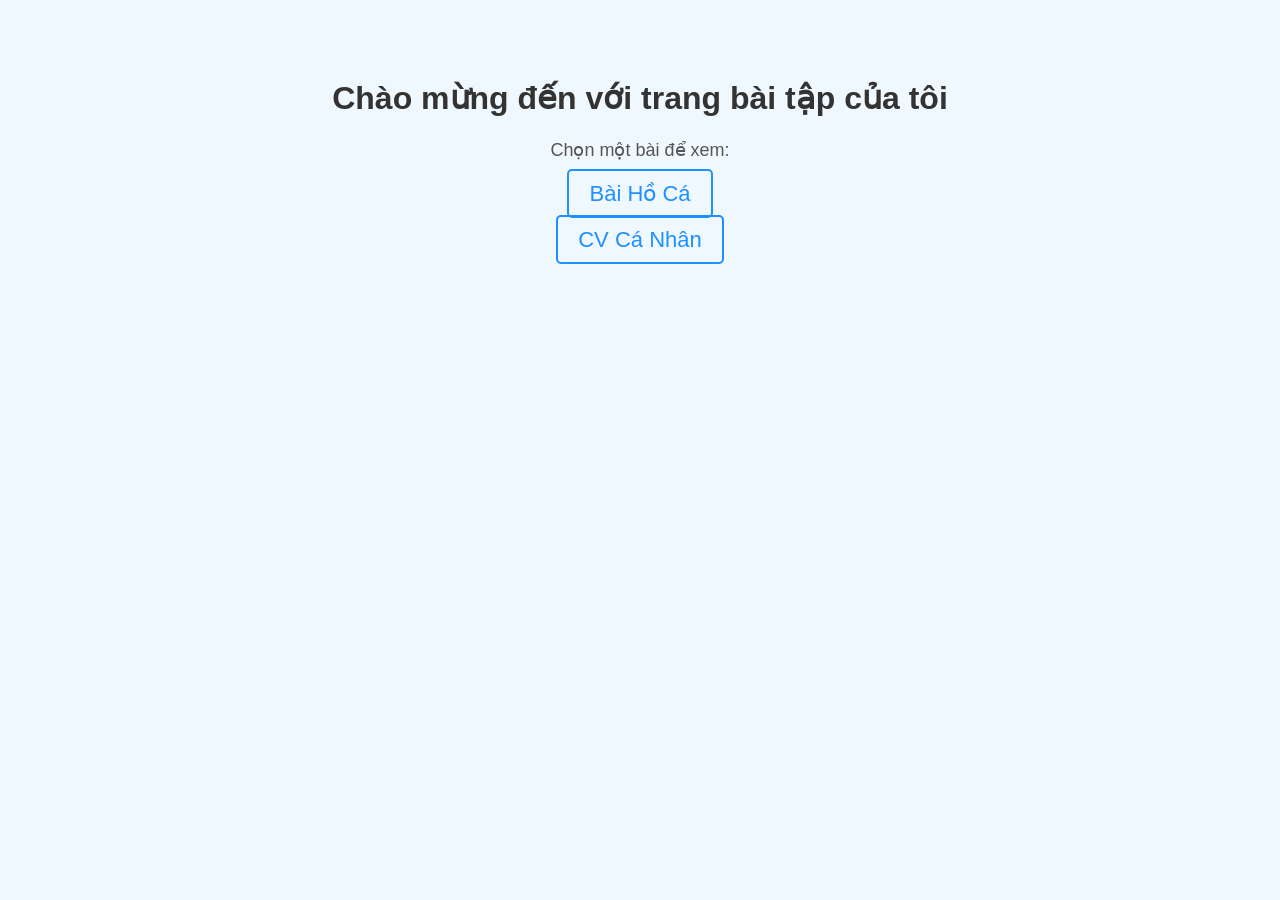
<file: Index.html>
<!DOCTYPE html>
<html lang="vi">
<head>
    <meta charset="UTF-8">
    <meta name="viewport" content="width=device-width, initial-scale=1.0">
    <title>Trang Chủ Bài Tập</title>
    <style>
        body {
            font-family: Arial, sans-serif;
            background-color: #f0f8ff;
            text-align: center;
            padding: 50px;
        }
        h1 {
            color: #333;
        }
        p {
            font-size: 18px;
            color: #555;
        }
        ul {
            list-style: none;
            padding: 0;
        }
        li {
            margin: 20px 0;
        }
        a {
            text-decoration: none;
            color: #1e90ff;
            font-size: 22px;
            border: 2px solid #1e90ff;
            padding: 10px 20px;
            border-radius: 5px;
            transition: all 0.3s;
        }
        a:hover {
            background-color: #1e90ff;
            color: #fff;
        }
    </style>
</head>
<body>
    <h1>Chào mừng đến với trang bài tập của tôi</h1>
    <p>Chọn một bài để xem:</p>
    <ul>
        <li><a href="Hoca/Ho_Ca.html">Bài Hồ Cá</a></li>
        <li><a href="CVcanhan/CV_Ca_Nhan.html">CV Cá Nhân</a></li>
    </ul>
</body>
</html>
</file>
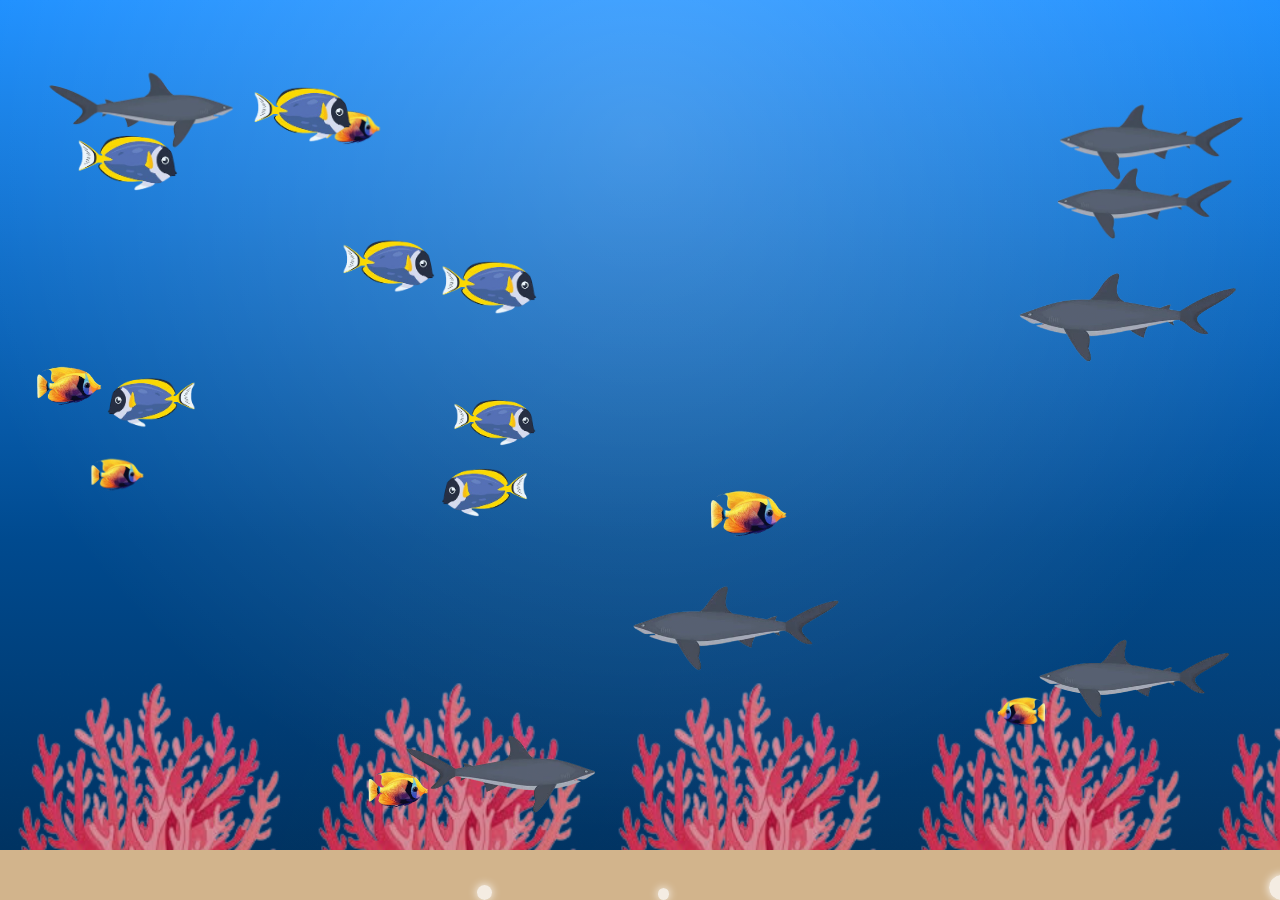
<file: Hoca/Ho_Ca.html>
<!DOCTYPE html>
<html lang="vi">
<head>
<meta charset="UTF-8">
<meta name="viewport" content="width=device-width, initial-scale=1.0">
<title>Hồ Cá</title>
<link rel="stylesheet" href="style.css">
</head>
<body>
<div class="aquarium">
    <div class="light"></div>
    <div class="water-move"></div>
    <div class="coral"></div>
    <div id="fish-container"></div>
    <div id="bubble-container"></div>
    <div class="sand"></div>
</div>
<script src="script.js"></script>
</body>
</html>
</file>
<file: Hoca/style.css>
body, html {
    margin: 0;
    padding: 0;
    overflow: hidden;
    width: 100%;
    height: 100%;
}
.aquarium {
    width: 100%;
    height: 100vh;
    background: linear-gradient(#1e90ff, #004a8f 60%, #002f5a);
    position: relative;
    overflow: hidden;
}
.light {
    position: absolute;
    width: 100%;
    height: 100%;
    background: radial-gradient(circle at 50% 15%, rgba(255,255,255,0.2), transparent 70%);
    animation: lightMove 6s ease-in-out infinite alternate;
    z-index: 2;
}
@keyframes lightMove {
    0% {opacity: .25; transform: translateY(0);}
    100% {opacity: .4; transform: translateY(20px);}
}
.water-move {
    position: absolute;
    width: 250%;
    height: 250%;
    background: radial-gradient(circle, rgba(255,255,255,0.07), transparent 80%);
    animation: waterFlow 16s linear infinite;
    opacity: .25;
    z-index: 1;
}
@keyframes waterFlow {
    0% {transform: rotate(0deg);}
    100% {transform: rotate(360deg);}
}
.coral {
    position: absolute;
    width: 100%;
    height: 180px;
    bottom: 50px;
    background-image: url("sanho.png");
    background-size: 300px;
    background-repeat: repeat-x;
    opacity: 0.85;
    z-index: 3;
}
.sand {
    position: absolute;
    bottom: 0;
    height: 50px;
    background: #d2b48c;
    width: 100%;
    z-index: 4;
}
#fish-container img {
    position: absolute;
    pointer-events: none;
    z-index: 5;
    transition: transform 0.2s linear;
}
.bubble {
    position: absolute;
    border-radius: 50%;
    background: rgba(255,255,255,0.75);
    box-shadow: 0 0 10px rgba(255,255,255,1);
    animation: bubbleUp linear infinite;
    z-index: 6;
}
@keyframes bubbleUp {
    0% {transform: translateY(0) scale(0.5); opacity: 0.6;}
    100% {transform: translateY(-900px) scale(1.2); opacity: 0;}
}
</file>
